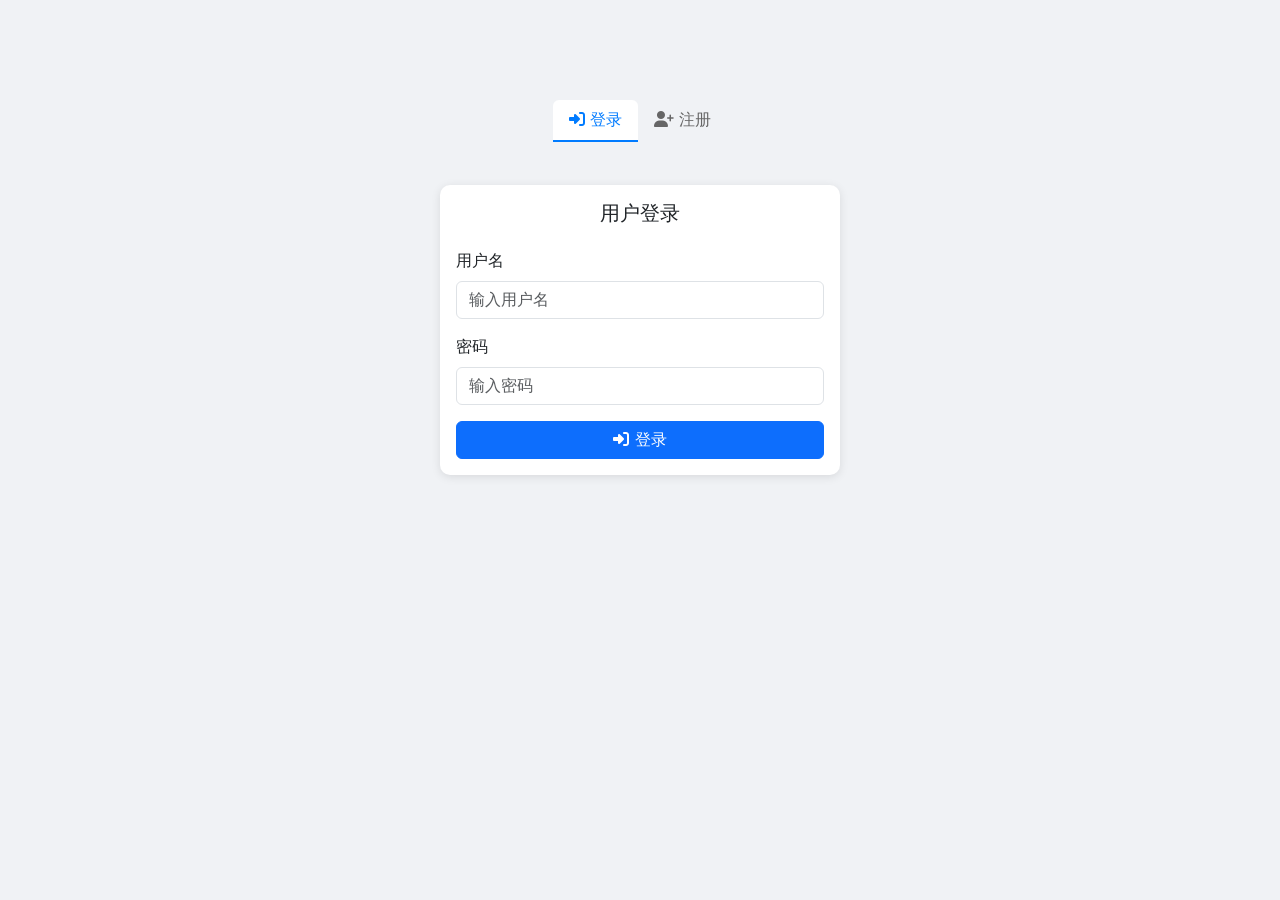
<file: static/index.html>
<!DOCTYPE html>
<html lang="zh-CN">
<head>
    <meta charset="UTF-8">
    <meta name="viewport" content="width=device-width, initial-scale=1.0">
    <title>即时通讯系统</title>
    <link rel="stylesheet" href="https://cdn.bootcdn.net/ajax/libs/twitter-bootstrap/5.3.0/css/bootstrap.min.css">
    <link rel="stylesheet" href="https://cdn.bootcdn.net/ajax/libs/font-awesome/6.4.0/css/all.min.css">
    <link rel="stylesheet" href="/static/css/style.css">
</head>
<body>
    <div class="container">
        <div id="authView">
            <div class="login-box">
                <ul class="nav nav-tabs justify-content-center mb-4" id="authTabs">
                    <li class="nav-item">
                        <a class="nav-link active" data-bs-toggle="tab" href="#loginTab">
                            <i class="fas fa-sign-in-alt"></i> 登录
                        </a>
                    </li>
                    <li class="nav-item">
                        <a class="nav-link" data-bs-toggle="tab" href="#registerTab">
                            <i class="fas fa-user-plus"></i> 注册
                        </a>
                    </li>
                </ul>
                <div class="tab-content">
                    <div class="tab-pane fade show active" id="loginTab">
                        <div class="card">
                            <div class="card-body">
                                <h5 class="card-title text-center mb-4">用户登录</h5>
                                <div class="mb-3">
                                    <label class="form-label">用户名</label>
                                    <input type="text" class="form-control" id="loginName" placeholder="输入用户名">
                                </div>
                                <div class="mb-3">
                                    <label class="form-label">密码</label>
                                    <input type="password" class="form-control" id="loginPassword" placeholder="输入密码">
                                </div>
                                <button class="btn btn-primary w-100" onclick="doLogin()">
                                    <i class="fas fa-sign-in-alt"></i> 登录
                                </button>
                            </div>
                        </div>
                    </div>
                    <div class="tab-pane fade" id="registerTab">
                        <div class="card">
                            <div class="card-body">
                                <h5 class="card-title text-center mb-4">用户注册</h5>
                                <div class="mb-3">
                                    <label class="form-label">用户名</label>
                                    <input type="text" class="form-control" id="regName" placeholder="输入用户名">
                                </div>
                                <div class="mb-3">
                                    <label class="form-label">密码</label>
                                    <input type="password" class="form-control" id="regPassword" placeholder="输入密码">
                                </div>
                                <div class="mb-3">
                                    <label class="form-label">确认密码</label>
                                    <input type="password" class="form-control" id="regRepassword" placeholder="再次输入密码">
                                </div>
                                <div class="mb-3">
                                    <label class="form-label">手机号</label>
                                    <input type="text" class="form-control" id="regPhone" placeholder="输入手机号（可选）">
                                </div>
                                <div class="mb-3">
                                    <label class="form-label">邮箱</label>
                                    <input type="email" class="form-control" id="regEmail" placeholder="输入邮箱（可选）">
                                </div>
                                <button class="btn btn-success w-100" onclick="doRegister()">
                                    <i class="fas fa-user-plus"></i> 注册
                                </button>
                            </div>
                        </div>
                    </div>
                </div>
            </div>
        </div>

        <div id="chatView" style="display: none;">
            <div class="chat-container">
                <div class="current-user d-flex justify-content-between align-items-center mb-3">
                    <div>
                        <span class="badge bg-primary" id="currentUserBadge">当前用户: -</span>
                        <span class="badge ms-2" id="connectionStatus">未连接</span>
                    </div>
                    <div>
                        <button class="btn btn-outline-primary btn-sm me-2" onclick="showAddFriendModal()">
                            <i class="fas fa-user-plus"></i> 添加好友
                        </button>
                        <button class="btn btn-outline-success btn-sm me-2" onclick="showCreateGroupModal()">
                            <i class="fas fa-users"></i> 创建群
                        </button>
                        <button class="btn btn-outline-warning btn-sm me-2" onclick="showJoinGroupModal()">
                            <i class="fas fa-user-plus"></i> 加入群
                        </button>
                        <button class="btn btn-outline-info btn-sm me-2" onclick="showEditProfileModal()">
                            <i class="fas fa-user-edit"></i> 编辑资料
                        </button>
                        <button class="btn btn-outline-secondary btn-sm" onclick="logout()">
                            <i class="fas fa-sign-out-alt"></i> 退出
                        </button>
                    </div>
                </div>

                <div class="chat-box">
                    <div class="chat-header d-flex justify-content-between align-items-center">
                        <h5 class="mb-0"><i class="fas fa-comments"></i> 聊天系统</h5>
                        <div class="d-flex align-items-center gap-2">
                            <select class="form-select w-auto" id="groupSelect" onchange="selectGroup(this.value)">
                                <option value="">选择群聊</option>
                            </select>
                            <select class="form-select w-auto" id="targetSelect" onchange="selectUser(parseInt(this.value), this.options[this.selectedIndex].text)">
                                <option value="">选择用户</option>
                            </select>
                        </div>
                    </div>
                    <div id="groupMembersDisplay" class="text-center py-1 bg-light"></div>
                    <div class="d-flex" style="flex: 1; overflow: hidden;">
                        <div class="user-list" id="userList"></div>
                        <div class="message-area">
                            <div class="message-list" id="messageList"></div>
                            <div class="chat-input">
                                <input type="text" class="form-control" id="messageInput" placeholder="输入消息..." onkeypress="handleKeyPress(event)">
                                <label class="btn btn-outline-secondary mb-0 me-2" for="imageInput">
                                    <i class="fas fa-image"></i>
                                </label>
                                <input type="file" id="imageInput" accept="image/*" style="display: none;" onchange="handleImageSelect(event)">
                                <button class="btn btn-primary" onclick="sendMessage()">
                                    <i class="fas fa-paper-plane"></i> 发送
                                </button>
                            </div>
                        </div>
                    </div>
                </div>
            </div>
        </div>
    </div>

    <div class="position-fixed bottom-0 end-0 p-3" style="z-index: 9999;">
        <div id="toastContainer"></div>
    </div>

    <div class="modal fade" id="addFriendModal" tabindex="-1">
        <div class="modal-dialog">
            <div class="modal-content">
                <div class="modal-header">
                    <h5 class="modal-title"><i class="fas fa-user-plus"></i> 添加好友</h5>
                    <button type="button" class="btn-close" data-bs-dismiss="modal"></button>
                </div>
                <div class="modal-body">
                    <div class="mb-3">
                        <label class="form-label">选择要添加的好友</label>
                        <select class="form-select" id="friendSelect">
                            <option value="">加载中...</option>
                        </select>
                    </div>
                    <div id="selectedFriendInfo" class="text-muted small"></div>
                </div>
                <div class="modal-footer">
                    <button type="button" class="btn btn-secondary" data-bs-dismiss="modal">取消</button>
                    <button type="button" class="btn btn-primary" onclick="doAddFriend()">
                        <i class="fas fa-plus"></i> 添加
                    </button>
                </div>
            </div>
        </div>
    </div>

    <div class="modal fade" id="editProfileModal" tabindex="-1">
        <div class="modal-dialog">
            <div class="modal-content">
                <div class="modal-header">
                    <h5 class="modal-title"><i class="fas fa-user-edit"></i> 编辑资料</h5>
                    <button type="button" class="btn-close" data-bs-dismiss="modal"></button>
                </div>
                <div class="modal-body">
                    <div class="mb-3">
                        <label class="form-label">用户名</label>
                        <input type="text" class="form-control" id="editName" placeholder="输入用户名">
                    </div>
                    <div class="mb-3">
                        <label class="form-label">密码</label>
                        <input type="password" class="form-control" id="editPassword" placeholder="输入新密码（不修改请留空）">
                    </div>
                    <div class="mb-3">
                        <label class="form-label">手机号</label>
                        <input type="text" class="form-control" id="editPhone" placeholder="输入手机号">
                    </div>
                    <div class="mb-3">
                        <label class="form-label">邮箱</label>
                        <input type="email" class="form-control" id="editEmail" placeholder="输入邮箱">
                    </div>
                </div>
                <div class="modal-footer">
                    <button type="button" class="btn btn-secondary" data-bs-dismiss="modal">取消</button>
                    <button type="button" class="btn btn-primary" onclick="doUpdateProfile()">
                        <i class="fas fa-save"></i> 保存
                    </button>
                </div>
            </div>
        </div>
    </div>

    <div class="modal fade" id="createGroupModal" tabindex="-1">
        <div class="modal-dialog">
            <div class="modal-content">
                <div class="modal-header">
                    <h5 class="modal-title"><i class="fas fa-users"></i> 创建群聊</h5>
                    <button type="button" class="btn-close" data-bs-dismiss="modal"></button>
                </div>
                <div class="modal-body">
                    <div class="mb-3">
                        <label class="form-label">群名称</label>
                        <input type="text" class="form-control" id="groupName" placeholder="输入群名称">
                    </div>
                    <div class="mb-3">
                        <label class="form-label">群描述</label>
                        <textarea class="form-control" id="groupDesc" placeholder="输入群描述（可选）" rows="3"></textarea>
                    </div>
                </div>
                <div class="modal-footer">
                    <button type="button" class="btn btn-secondary" data-bs-dismiss="modal">取消</button>
                    <button type="button" class="btn btn-success" onclick="doCreateGroup()">
                        <i class="fas fa-plus"></i> 创建
                    </button>
                </div>
            </div>
        </div>
    </div>

    <div class="modal fade" id="joinGroupModal" tabindex="-1">
        <div class="modal-dialog">
            <div class="modal-content">
                <div class="modal-header">
                    <h5 class="modal-title"><i class="fas fa-user-plus"></i> 加入群聊</h5>
                    <button type="button" class="btn-close" data-bs-dismiss="modal"></button>
                </div>
                <div class="modal-body">
                    <div class="mb-3">
                        <label class="form-label">群ID</label>
                        <input type="number" class="form-control" id="joinGroupId" placeholder="输入群ID">
                    </div>
                    <div class="mb-3">
                        <label class="form-label">拉入群的用户</label>
                        <select class="form-select" id="joinGroupUserSelect">
                            <option value="">加载中...</option>
                        </select>
                    </div>
                </div>
                <div class="modal-footer">
                    <button type="button" class="btn btn-secondary" data-bs-dismiss="modal">取消</button>
                    <button type="button" class="btn btn-warning" onclick="doJoinGroup()">
                        <i class="fas fa-plus"></i> 加入
                    </button>
                </div>
            </div>
        </div>
    </div>

    <script src="https://cdn.bootcdn.net/ajax/libs/jquery/3.7.0/jquery.min.js"></script>
    <script src="https://cdn.bootcdn.net/ajax/libs/twitter-bootstrap/5.3.0/js/bootstrap.bundle.min.js"></script>
    <script src="/static/js/main.js"></script>
</body>
</html>
</file>
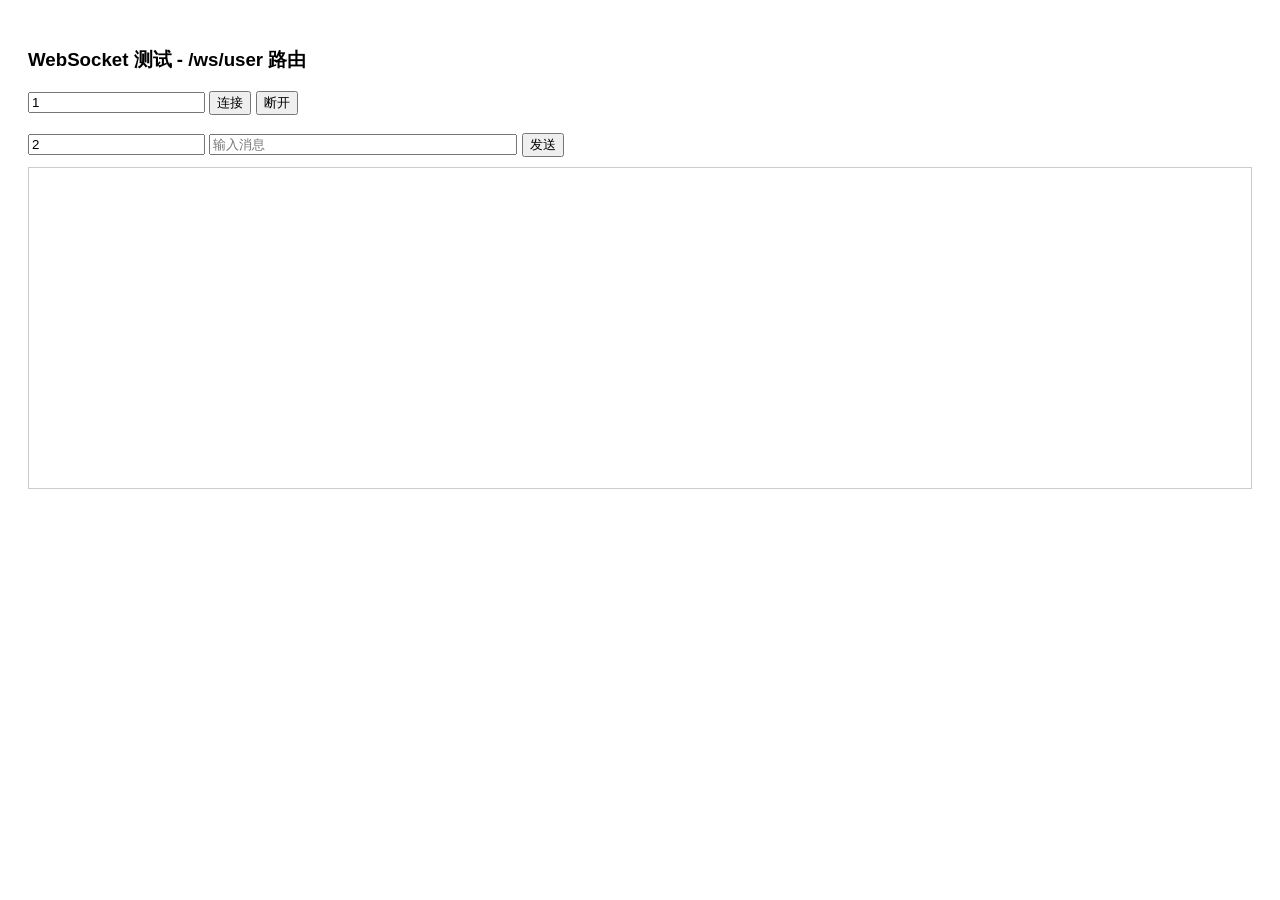
<file: test.html>
<!DOCTYPE html>
<html>
<head>
    <title>WebSocket Test - UDP版本</title>
    <style>
        body { font-family: Arial; padding: 20px; }
        #output { border: 1px solid #ccc; height: 300px; overflow-y: scroll; margin: 10px 0; padding: 10px; }
        .green { color: green; }
        .red { color: red; }
        .blue { color: blue; }
    </style>
</head>
<body>
    <h3>WebSocket 测试 - /ws/user 路由</h3>
    
    <input type="text" id="userID" placeholder="输入userID" value="1">
    <button onclick="connect()">连接</button>
    <button onclick="disconnect()">断开</button>
    <br><br>
    <input type="text" id="targetID" placeholder="目标用户ID" value="2">
    <input type="text" id="message" placeholder="输入消息" style="width: 300px;">
    <button onclick="sendMessage()">发送</button>
    
    <div id="output"></div>

    <script>
        var ws;
        
        function connect() {
            var userID = document.getElementById("userID").value;
            if (!userID) {
                alert("请输入userID");
                return;
            }
            
            // 使用 /ws/user 路由，需要带 userID 参数
            ws = new WebSocket("ws://127.0.0.1:8081/ws/user?userID=" + userID);
            
            ws.onopen = function() {
                document.getElementById("output").innerHTML += "<p class='green'>连接成功! userID=" + userID + "</p>";
            };
            
            ws.onmessage = function(event) {
                document.getElementById("output").innerHTML += "<p>收到: " + event.data + "</p>";
                // 自动滚动到底部
                var output = document.getElementById("output");
                output.scrollTop = output.scrollHeight;
            };
            
            ws.onerror = function(err) {
                document.getElementById("output").innerHTML += "<p class='red'>错误: " + err + "</p>";
            };
            
            ws.onclose = function() {
                document.getElementById("output").innerHTML += "<p class='red'>连接已断开</p>";
            };
        }
        
        function disconnect() {
            if (ws) {
                ws.close();
            }
        }
        
        function sendMessage() {
            var targetID = document.getElementById("targetID").value;
            var content = document.getElementById("message").value;
            
            if (!ws || ws.readyState != WebSocket.OPEN) {
                alert("请先连接!");
                return;
            }
            
            if (!targetID || !content) {
                alert("请输入目标ID和消息内容");
                return;
            }
            
            // 构建消息 JSON
            var msg = {
                FormID: parseInt(document.getElementById("userID").value),
                TargetID: parseInt(targetID),
                Type: 1,  // 私信
                Media: 1,  // 文字
                Content: content
            };
            
            ws.send(JSON.stringify(msg));
            document.getElementById("output").innerHTML += "<p class='blue'>发送: " + JSON.stringify(msg) + "</p>";
        }
    </script>
</body>
</html>
</file>
<file: static/css/style.css>
body { background-color: #f0f2f5; }
.card { border: none; box-shadow: 0 2px 10px rgba(0,0,0,0.1); border-radius: 10px; }
.login-box { max-width: 400px; margin: 100px auto; }
.chat-container { max-width: 900px; margin: 30px auto; }
.chat-box { background: white; border-radius: 10px; height: 600px; display: flex; flex-direction: column; }
.chat-header { padding: 15px 20px; border-bottom: 1px solid #eee; background: #f8f9fa; border-radius: 10px 10px 0 0; }
.user-list { width: 250px; border-right: 1px solid #eee; overflow-y: auto; background: #f8f9fa; }
.user-item { padding: 12px 15px; cursor: pointer; border-bottom: 1px solid #eee; }
.user-item:hover { background: #e9ecef; }
.user-item.active { background: #007bff; color: white; }
.message-area { flex: 1; display: flex; flex-direction: column; }
.message-list { flex: 1; overflow-y: auto; padding: 20px; }
.message-item { margin-bottom: 15px; display: flex; }
.message-item.sent { justify-content: flex-end; }
.message-item.received { justify-content: flex-start; }
.message-bubble { max-width: 70%; padding: 10px 15px; border-radius: 15px; word-wrap: break-word; }
.sent .message-bubble { background-color: #0084ff; color: white; border-bottom-right-radius: 2px; }
.received .message-bubble { background-color: #e4e6eb; color: black; border-bottom-left-radius: 2px; }
.message-info { font-size: 12px; margin-top: 5px; opacity: 0.7; }
.chat-input { padding: 15px 20px; border-top: 1px solid #eee; display: flex; gap: 10px; }
.nav-tabs { border-bottom: none; }
.nav-tabs .nav-link { border: none; color: #666; }
.nav-tabs .nav-link.active { color: #007bff; border-bottom: 2px solid #007bff; }
.tab-content { padding: 20px 0; }
.user-card { padding: 15px; text-align: center; border-radius: 50%; width: 60px; height: 60px; background: #007bff; color: white; line-height: 30px; font-size: 20px; }
.current-user { padding: 15px; background: #f8f9fa; border-radius: 10px; margin-bottom: 10px; }
</file>
